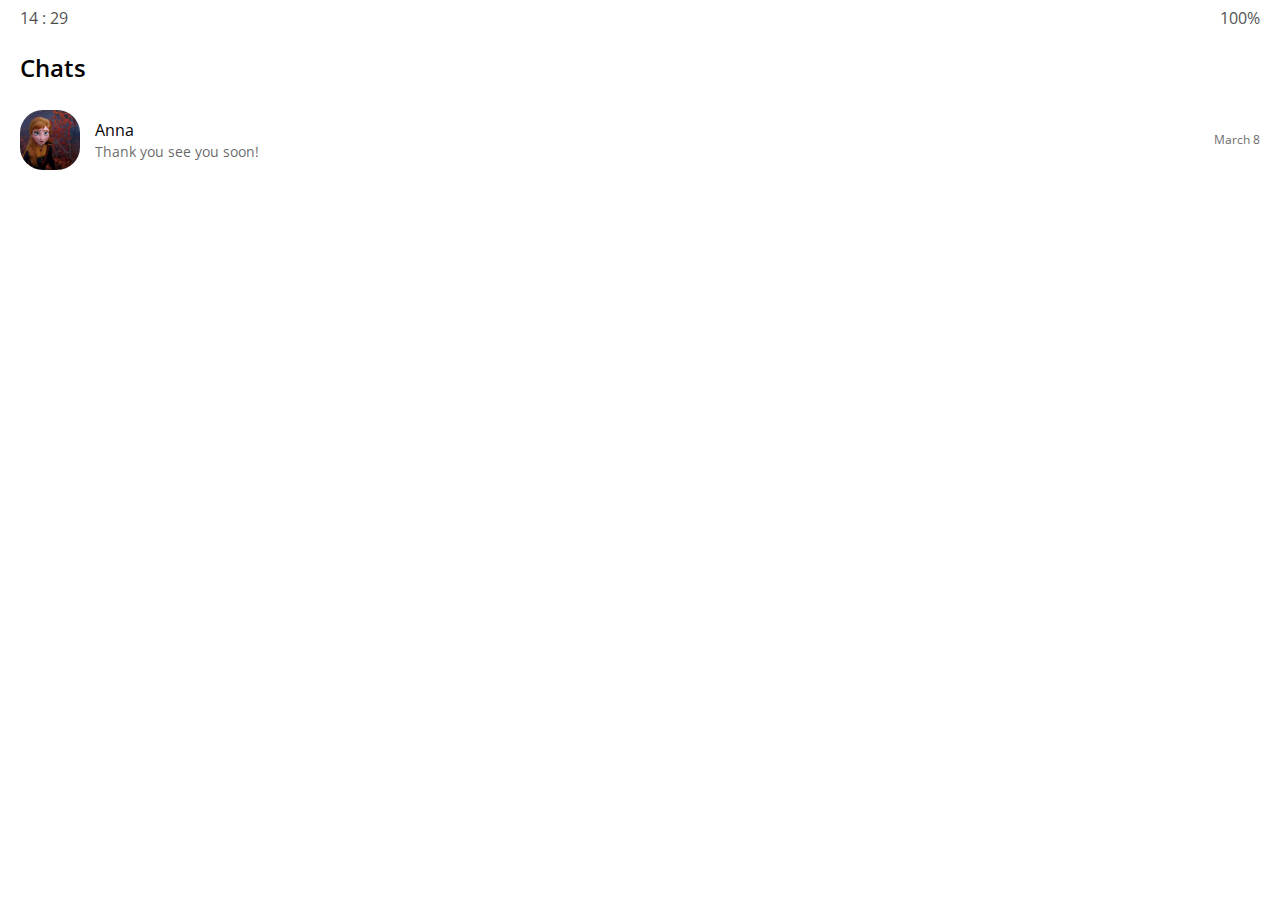
<file: index.html>
<!DOCTYPE html>
<html lang="en">
  <head>
    <meta charset="UTF-8" />
    <meta name="viewport" content="width=device-width, initial-scale=1.0" />
    <meta http-equiv="X-UA-Compatible" content="ie=edge" />
    <link
      rel="stylesheet"
      href="https://use.fontawesome.com/releases/v5.7.2/css/all.css"
      integrity="sha384-fnmOCqbTlWIlj8LyTjo7mOUStjsKC4pOpQbqyi7RrhN7udi9RwhKkMHpvLbHG9Sr"
      crossorigin="anonymous"
    />
    <link rel="stylesheet" href="css/styles.css" />
    <title>Chats | Kakao Clone</title>
  </head>
  <body>
    <div class="status-bar">
      <div class="status-bar__column">
        <span class="status-bar__clock">12:00 </span>
      </div>
      <div class="status-bar__column">
        <i class="fas fa-clock"></i>
        <i class="fas fa-volume-mute"></i>
        <i class="fas fa-wifi"></i>
        <span class="status-bar__battery-level">100%</span>
        <i class="fas fa-battery-full"></i>
      </div>
    </div>
    <header class="header">
        <div class="header__header-column">
            <h1 class="header__title">Chats</h1>
        </div>
        <div class="header__header-column">
            <span class="header__icon">
                <i class="fas fa-search"></i>
            </span>
            <span class="header__icon">
                <i class="far fa-comment"></i>
            </span>
            <span class="header__icon">
                <a href="settings.html">
                    <i class="fas fa-cog"></i>
                </a>
            </span>
        </div>
    </header>
    <main class="chats">
        <ul class="chats__list">
          <li class="chats__chat chat">
            <a href="chat.html">
                <div class="chats__chat friend friend--lg">
                    <div class="friend__column">
                      <img src="images/avatar.jpg" class="m-avatar friend__avatar" />
                      <div class="friend__content">
                        <span class="friend__name">
                          Anna
                        </span>
                        <span class="friend__bottom-text">
                            Thank you see you soon!
                        </span>
                      </div>
                    </div>
                    <div class="friend__column">
                      <span class="chat__timestamp">
                        March 8
                    </span>
                   
                  </div>
              </div>
              
            </a>
          </li>
        </ul>
      </main>
    <nav class="nav">
        <ul class="nav__list">
          <li class="nav__list-item">
            <a href="friends.html" class="nav__list-link">
              <i class="far fa-user"></i
            ></a>
          </li>
          <li class="nav__list-item">
            <a href="index.html" class="nav__list-link">
              <div class="nav__badge">8</div>
              <i class="fas fa-comment"></i>
            </a>
          </li>
          <li class="nav__list-item">
            <a href="find.html" class="nav__list-link">
              <i class="fas fa-search"></i>
            </a>
          </li>
          <li class="nav__list-item">
            <a href="todo.html" class="nav__list-link">
              <i class="fas fa-ellipsis-h"></i>
            </a>
          </li>
        </ul>
      </nav>
      
     <script type="text/javascript" src="miniclock.js"></script>
  </body>
</html>
</file>
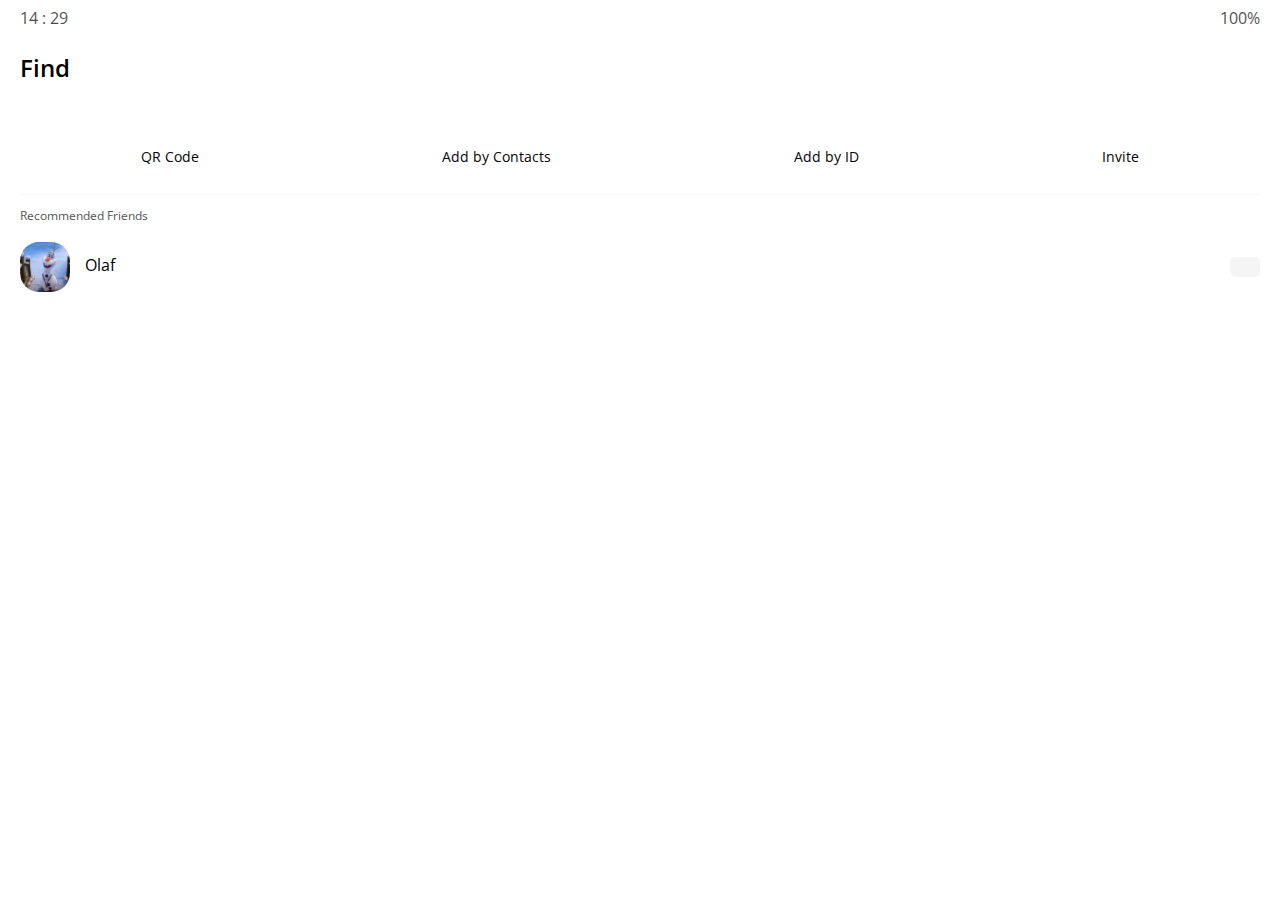
<file: find.html>
<!DOCTYPE html>
<html lang="en">
  <head>
    <meta charset="UTF-8" />
    <meta name="viewport" content="width=device-width, initial-scale=1.0" />
    <meta http-equiv="X-UA-Compatible" content="ie=edge" />
    <link
      rel="stylesheet"
      href="https://use.fontawesome.com/releases/v5.7.2/css/all.css"
      integrity="sha384-fnmOCqbTlWIlj8LyTjo7mOUStjsKC4pOpQbqyi7RrhN7udi9RwhKkMHpvLbHG9Sr"
      crossorigin="anonymous"
    />
    <link rel="stylesheet" href="css/styles.css" />
    <title>Find | Kakao Clone</title>
  </head>
  <body>
    <div class="status-bar">
      <div class="status-bar__column">
        <span class="status-bar__clock">12:00 </span>
      </div>
      <div class="status-bar__column">
        <i class="fas fa-clock"></i>
        <i class="fas fa-volume-mute"></i>
        <i class="fas fa-wifi"></i>
        <span class="status-bar__battery-level">100%</span>
        <i class="fas fa-battery-full"></i>
      </div>
    </div>
    <header class="header">
      <div class="header__header-column">
        <h1 class="header__title">Find</h1>
      </div>
      <div class="header__header-column">
        <span class="header__icon">
          <i class="fas fa-search"></i>
        </span>
        
        <span class="header__icon">
            <a href="settings.html">
                <i class="fas fa-cog"></i>
            </a>
        </span>
      </div>
    </header>
    <main class="find">
        <header class="find__header">
          <ul class="find__header-list">
            <li class="find__header-btn header-btn">
              <span class="header-btn__icon">
                <i class="fas fa-qrcode fa-2x"></i>
              </span>
              <span class="header-btn__title">
                QR Code
              </span>
            </li>
            <li class="find__header-btn header-btn">
              <span class="header-btn__icon">
                <i class="fas fa-user-plus fa-2x"></i>
              </span>
              <span class="header-btn__title">
                Add by Contacts
              </span>
            </li>
            <li class="find__header-btn header-btn">
              <span class="header-btn__icon">
                <i class="fas fa-passport fa-2x"></i>
              </span>
              <span class="header-btn__title">
                Add by ID
              </span>
            </li>
            <li class="find__header-btn header-btn">
              <span class="header-btn__icon">
                <i class="far fa-envelope fa-2x"></i>
              </span>
              <span class="header-btn__title">
                Invite
              </span>
            </li>
          </ul>
        </header>
        <ul class="find__recommended">
          <h5 class="find__title">
            Recommended Friends
          </h5>
          <li class="find__friend friend friend--lg">
            <div class="friend__column">
              <img src="images/2.png" class="friend__avatar" />
              <div class="friend__content">
                <span class="friend__name">
                  Olaf
                </span>
              </div>
            </div>
            <div class="friend__column">
              <div class="friend__add-btn">
                <i class="fas fa-user-plus"></i>
              </div>
            </div>
          </li>
        </ul>
      </main>
    <nav class="nav">
      <ul class="nav__list">
        <li class="nav__list-item">
          <a href="friends.html" class="nav__list-link">
            <i class="far fa-user"></i
          ></a>
        </li>
        <li class="nav__list-item">
          <a href="index.html" class="nav__list-link">
            <i class="far fa-comment"></i>
          </a>
        </li>
        <li class="nav__list-item">
          <a href="find.html" class="nav__list-link">
            <i class="fas fa-search"></i>
          </a>
        </li>
        <li class="nav__list-item">
          <a href="todo.html" class="nav__list-link">
            <i class="fas fa-ellipsis-h"></i>
          </a>
        </li>
      </ul>
    </nav>
    <script type="text/javascript" src="miniclock.js"></script>
  </body>
</html>
</file>
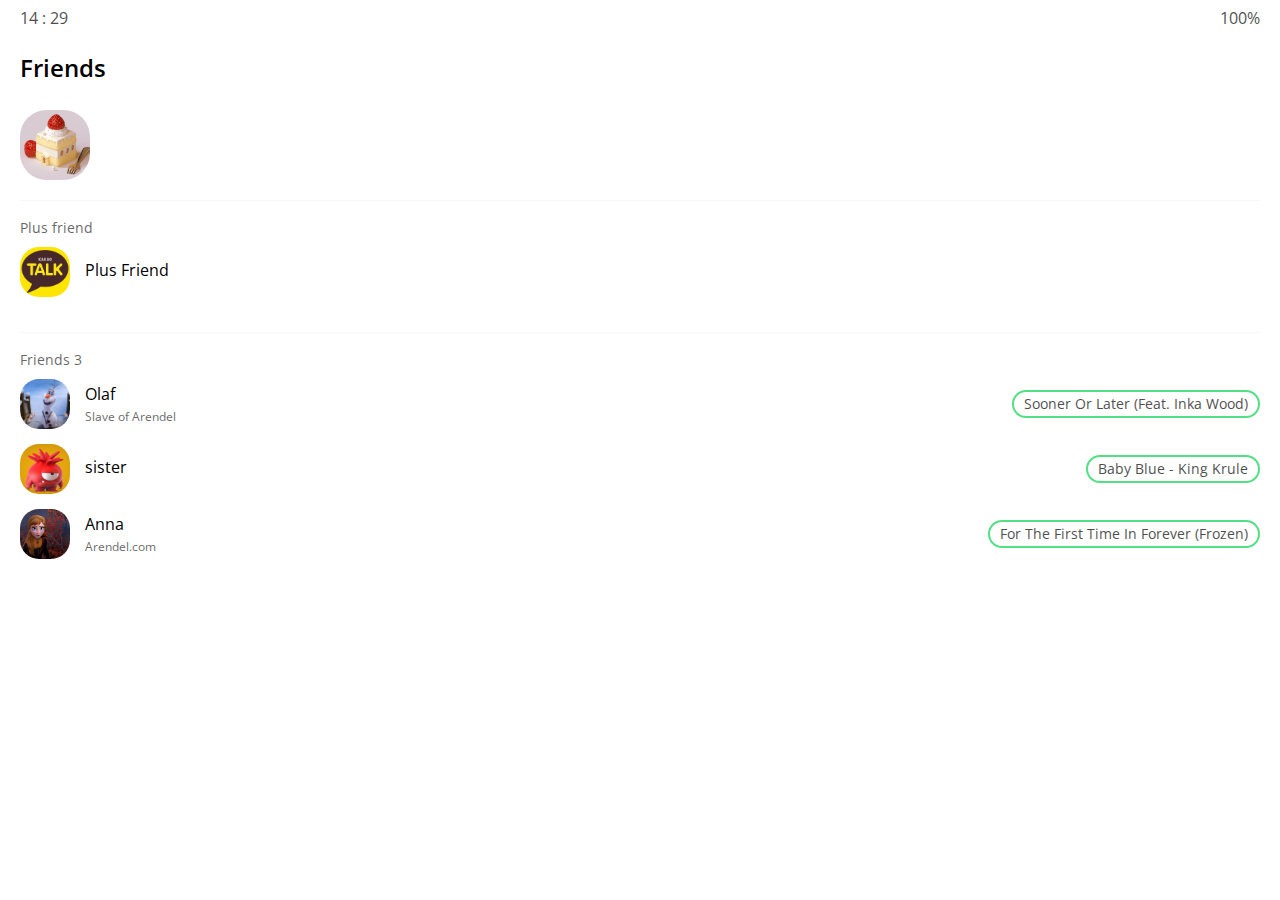
<file: friends.html>
<!DOCTYPE html>
<html lang="en">
  <head>
    <meta charset="UTF-8" />
    <meta name="viewport" content="width=device-width, initial-scale=1.0" />
    <meta http-equiv="X-UA-Compatible" content="ie=edge" />
    <link
      rel="stylesheet"
      href="https://use.fontawesome.com/releases/v5.7.2/css/all.css"
      integrity="sha384-fnmOCqbTlWIlj8LyTjo7mOUStjsKC4pOpQbqyi7RrhN7udi9RwhKkMHpvLbHG9Sr"
      crossorigin="anonymous"
    />
    <link rel="stylesheet" href="css/styles.css" />
    <title>Friends | Kakao Clone</title>
  </head>
  <body>
    <div class="status-bar">
      <div class="status-bar__column">
        <span class="status-bar__clock">12:00 </span>
      </div>
      <div class="status-bar__column">
        <i class="fas fa-clock"></i>
        <i class="fas fa-volume-mute"></i>
        <i class="fas fa-wifi"></i>
        <span class="status-bar__battery-level">100%</span>
        <i class="fas fa-battery-full"></i>
      </div>
    </div>
    <header class="header">
      <div class="header__header-column">
        <h1 class="header__title">Friends</h1>
      </div>
      <div class="header__header-column">
        <span class="header__icon">
          <i class="fas fa-search"></i>
        </span>
        
        <span class="header__icon">
            <a href="settings.html">
                <i class="fas fa-cog"></i>
            </a>
        </span>
      </div>
    </header>
    <main class="friends">
        <header class="friends__header">
          <div class="friends__friend friend">
            <div class="friend__column">
              <img src="images/1.png" class="g-avatar friend__avatar" />
              <div class="friend__content">
                <span class="friend__name">





                </span>
                <span class="friend__status">






                </span>
              </div>
            </div>
          </div>
        </header>
        <div class="friends__plus">
          <h5 class="friends__title">Plus friend</h5>
          <div class="friends__friend friend">
            <div class="friend__column">
                <img src="images/9.png" class="friend__avatar" />
              <div class="friend__content">
                <span class="friend__name">
                  Plus Friend
                </span>
              </div>
            </div>
          </div>
        </div>
        <ul class="friends__list">
          <h5 class="friends__title">Friends 3</h5>

          <a href = "olaf.html">
          <li class="friends__friend friend friend--lg">
            <div class="friend__column">
              <img src="images/2.png" class="friend__avatar" />
              <div class="friend__content">
                <span class="friend__name"> Olaf </span>
                <span class="friend__status">
                  Slave of Arendel
                </span>
              </div>
            </div>
            <div class="friend__column">
              <div class="friend__now-listening">
                <span>
                  Sooner Or Later (Feat. Inka Wood)
                  <i class="fas fa-play"></i>
                </span>
          
              </div>
            </div>
          </li>
          </a>

        

        <a href="sister.html">
          <li class="friends__friend friend friend--lg">
              <div class="friend__column">
                <img src="images/7.jpeg" class="friend__avatar" />
                <div class="friend__content">
                  <span class="friend__name"> sister </span>
                  <span class="friend__status">
                    
                  </span>
                </div>
              </div>
              <div class="friend__column">
                <div class="friend__now-listening">
                  <span>
                    Baby Blue - King Krule
                    <i class="fas fa-play"></i>
                  </span>
            
                </div>
              </div>
            </li>
          </a>


          <a href = "chat.html">
            <li class="friends__friend friend friend--lg">
                <div class="friend__column">
                  <img src="images/avatar.jpg" class="friend__avatar" />
                  <div class="friend__content">
                    <span class="friend__name"> Anna </span>
                    <span class="friend__status">
                      Arendel.com
                    </span>
                  </div>
                </div>
                <div class="friend__column">
                  <div class="friend__now-listening">
                    <span>
                      For The First Time In Forever (Frozen)
                      <i class="fas fa-play"></i>
                    </span>
              
                  </div>
                </div>
              </li>
            </a>
        </ul>
      </main>
    <nav class="nav">
      <ul class="nav__list">
        <li class="nav__list-item">
          <a href="friends.html" class="nav__list-link">
            <i class="fas fa-user"></i
          ></a>
        </li>
        <li class="nav__list-item">
          <a href="index.html" class="nav__list-link">
            <i class="far fa-comment"></i>
          </a>
        </li>
        <li class="nav__list-item">
          <a href="find.html" class="nav__list-link">
            <i class="fas fa-search"></i>
          </a>
        </li>
        <li class="nav__list-item">
          <a href="todo.html" class="nav__list-link">
            <i class="fas fa-ellipsis-h"></i>
          </a>
        </li>
      </ul>
    </nav>
     <script type="text/javascript" src="another.js"></script>
    
  </body>
</html>
</file>
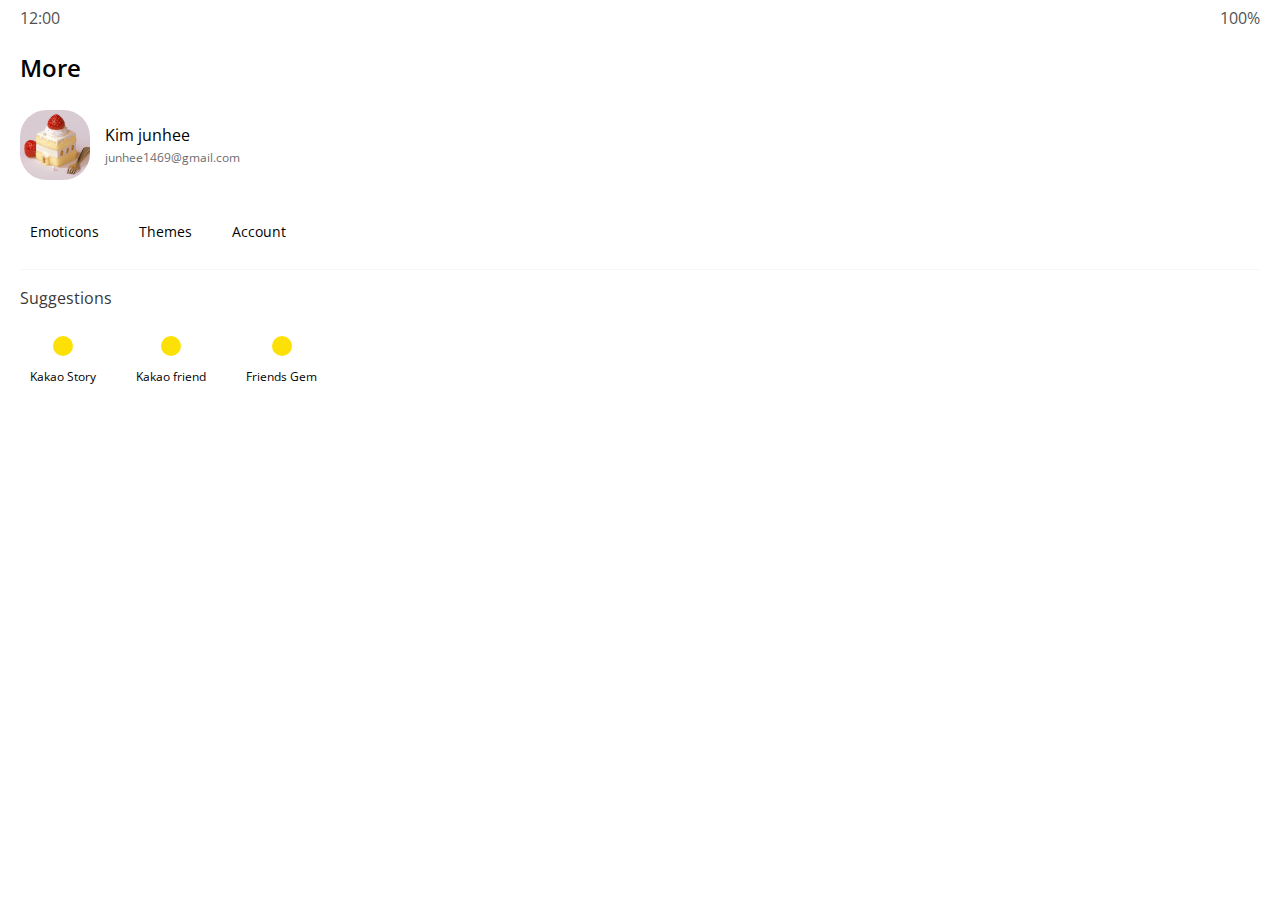
<file: more.html>
<!DOCTYPE html>
<html lang="en">
  <head>
    <meta charset="UTF-8" />
    <meta name="viewport" content="width=device-width, initial-scale=1.0" />
    <meta http-equiv="X-UA-Compatible" content="ie=edge" />
    <link
      rel="stylesheet"
      href="https://use.fontawesome.com/releases/v5.7.2/css/all.css"
      integrity="sha384-fnmOCqbTlWIlj8LyTjo7mOUStjsKC4pOpQbqyi7RrhN7udi9RwhKkMHpvLbHG9Sr"
      crossorigin="anonymous"
    />
    <link rel="stylesheet" href="css/styles.css" />
    <title>More | Kakao Clone</title>
  </head>
  <body>
    <div class="status-bar">
      <div class="status-bar__column">
        <span class="status-bar__clock">12:00 </span>
      </div>
      <div class="status-bar__column">
        <i class="fas fa-clock"></i>
        <i class="fas fa-volume-mute"></i>
        <i class="fas fa-wifi"></i>
        <span class="status-bar__battery-level">100%</span>
        <i class="fas fa-battery-full"></i>
      </div>
    </div>
    <header class="header">
      <div class="header__header-column">
        <h1 class="header__title">More</h1>
      </div>
      <div class="header__header-column">
        <span class="header__icon">
          <i class="fas fa-search"></i>
        </span>
        <span class="header__icon">
            <i class="fas fa-qrcode"></i>
        </span>
        <span class="header__icon">
            <a href="settings.html">
                <i class="fas fa-cog"></i>
            </a>
        </span>
      </div>
    </header>
    <main class="more">
        <header class="more__header">
          <div class="friends__friend friend friend--lg">
            <div class="friend__column">
              <img src="images/1.png" class="g-avatar friend__avatar" />
              <div class="friend__content">
                <span class="friend__name">
                  Kim junhee
                </span>
                <span class="friend__status">
                  junhee1469@gmail.com
                </span>
              </div>
            </div>
            <div class="friend__column">
              <i class="far fa-comment-alt fa-2x"></i>
            </div>
          </div>
          <ul class="more__btn-list">
            <li class="more__btn">
              <span class="more__btn-icon">
                <i class="far fa-smile fa-2x"></i>
              </span>
              <span class="more__btn-title">
                Emoticons
              </span>
            </li>
            <li class="more__btn">
              <span class="more__btn-icon">
                <i class="fas fa-brush fa-2x"></i>
              </span>
              <span class="more__btn-title">
                Themes
              </span>
            </li>
            <li class="more__btn">
              <span class="more__btn-icon">
                <i class="fab fa-kickstarter-k fa-2x"></i>
              </span>
              <span class="more__btn-title">
                Account
              </span>
            </li>
          </ul>
        </header>
        <section class="more__suggestions">
          <h5 class="more__title">Suggestions</h5>
          <ul class="more__suggestions-list">
            <li class="more__suggestion suggestion">
              <span class="suggestion__icon">
                <i class="fas fa-quote-right "></i>
              </span>
              <span class="suggestion__title">Kakao Story</span>
            </li>
            <li class="more__suggestion suggestion">
              <span class="suggestion__icon">
                <i class="fas fa-beer fa-2x"></i>
              </span>
              <span class="suggestion__title">Kakao friend</span>
            </li>
            <li class="more__suggestion suggestion">
              <span class="suggestion__icon">
                <i class="fas fa-gamepad fa-2x"></i>
              </span>
              <span class="suggestion__title">Friends Gem</span>
            </li>
          </ul>
        </section>
      </main>
    <nav class="nav">
      <ul class="nav__list">
        <li class="nav__list-item">
          <a href="friends.html" class="nav__list-link">
            <i class="far fa-user"></i
          ></a>
        </li>
        <li class="nav__list-item">
          <a href="index.html" class="nav__list-link">
            <i class="far fa-comment"></i>
          </a>
        </li>
        <li class="nav__list-item">
          <a href="find.html" class="nav__list-link">
            <i class="fas fa-search"></i>
          </a>
        </li>
        <li class="nav__list-item">
          <a href="todo.html" class="nav__list-link">
            <i class="fas fa-ellipsis-h"></i>
          </a>
        </li>
      </ul>
    </nav>
    
  </body>
</html>
</file>
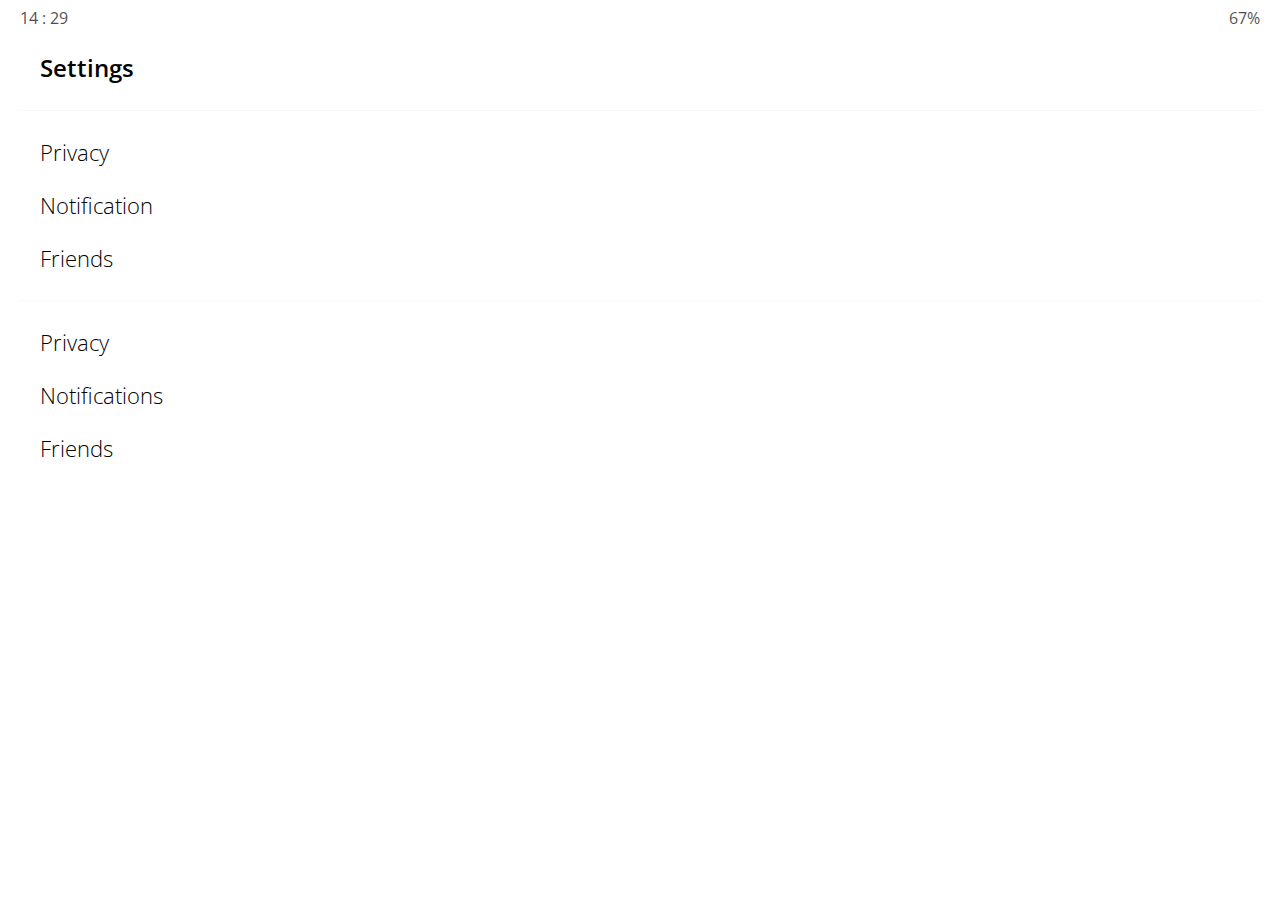
<file: settings.html>
<!DOCTYPE html>
<html lang="en">
    <head>
        <meta charset="UTF-8">
        <meta name="viewport" content="width=device-width, initial-scale=1.0">
        <meta http-equiv="X-UA-Compatible" content="ie=edge">
        <link rel="stylesheet" href="css/styles.css"/>
        <link rel="stylesheet" href="https://use.fontawesome.com/releases/v5.13.0/css/all.css" integrity="sha384-Bfad6CLCknfcloXFOyFnlgtENryhrpZCe29RTifKEixXQZ38WheV+i/6YWSzkz3V" crossorigin="anonymous">
        <title>Settings | Kakao Clone</title>
    </head>
    <body>
        <div class="status-bar">
            <div class="status-bar__column">
                <span class="status-bar__clock">12:00</span>
            </div>
            <div class="status-bar__column">
                <i class="fas fa-clock"></i>
                <i class="fas fa-volume-up"></i>
                <i class="fas fa-wifi"></i>
                <span class="status-bar__battery-level">67%</span>
                <i class="fas fa-battery-three-quarters"></i>  
            </div>
        </div>


        <header class="header">
            <div class="header__header-column">
                <div class="header__back-btn">
                    <a href="more.html">
                        <i class="fas fa-arrow-left"></i>
                    </a>
                </div>
                <h1 class="header__title">Settings</h1>
            </div>
            <div class="header__header-column">
                <span class="header__icon">
                    <i class="fas fa-search"></i>
                </span>
            </div>
        </header>
        <main class="settings">
            <section class="settings__sections">
                <ul class="settings__list">
                    <li class="settings__setting">
                        <span class="settings__icon">
                            <i class="fas fa-lock"></i>
                        </span>
                        <span class="settings__title">Privacy</span>
                    </li>
                    <li class="settings__setting">
                        <span class="settings__icon">
                            <i class="far fa-bell"></i>
                        </span>
                        <span class="settings__title">Notification</span>
                    </li>
                    <li class="settings__setting">
                        <span class="settings__icon">
                            <i class="far fa-user"></i>
                        </span>
                        <span class="settings__title">Friends</span>
                    </li>
                </ul>
            </section>
            <section class="settings__sections">
                    <ul class="settings__list">
                      <li class="settings__setting">
                        <span class="settings__icon"><i class="fas fa-lock"></i> </span>
                        <span class="settings__title">Privacy</span>
                      </li>
                      <li class="settings__setting">
                        <span class="settings__icon">
                          <i class="far fa-bell"></i>
                        </span>
                        <span class="settings__title">Notifications</span>
                      </li>
                      <li class="settings__setting">
                        <span class="settings__icon">
                          <i class="far fa-user"></i>
                        </span>
                        <span class="settings__title">Friends</span>
                      </li>
                    </ul>
                  </section>
        </main>
        <script type="text/javascript" src="miniclock.js"></script>
    </body>
</html>
</file>
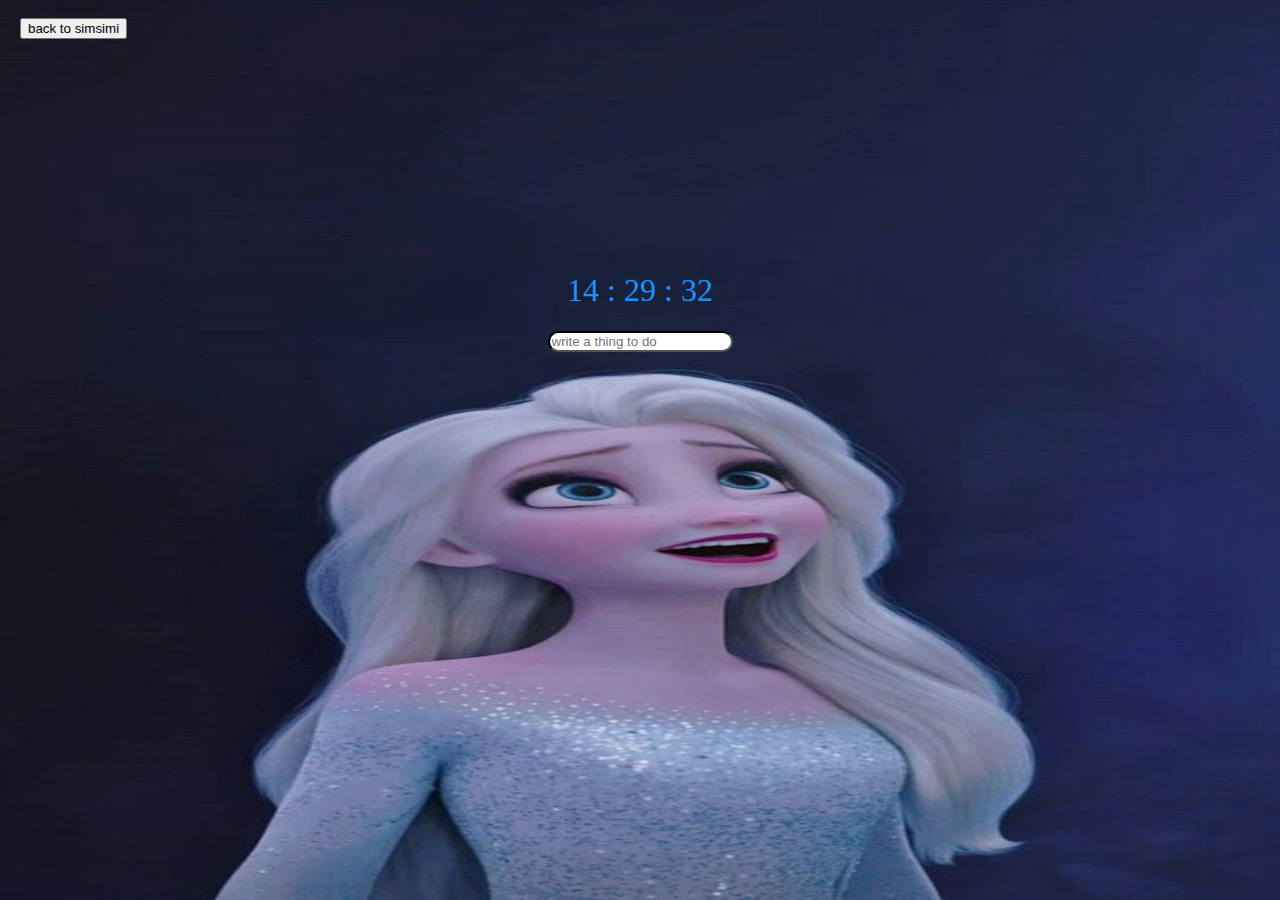
<file: todo.html>
<!DOCTYPE html>
<html lang="en">
<head>
    <meta charset="UTF-8">
    <meta name="viewport" content="width=device-width, initial-scale=1.0">
    <meta http-equiv="X-UA-Compatible" content="ie=edge">
    <link rel="stylesheet" href="css/index.css"/>
    <link rel="stylesheet" href="https://stackpath.bootstrapcdn.com/bootstrap/4.5.0/css/bootstrap.min.css" integrity="sha384-9aIt2nRpC12Uk9gS9baDl411NQApFmC26EwAOH8WgZl5MYYxFfc+NcPb1dKGj7Sk" crossorigin="anonymous">
    <title>Document</title>
</head>
<body>
    <div class="box" style="position:relative">
        <a href = "index.html"><button type="button" class="btn btn-light" style="position:absolute; top:10px; left:20px;">back to simsimi</button></a>
    </div>
    
    <div class="box">
        <div class="js-clock">
            <h1>00:00</h1>
        </div>
        <form class="js-form form">
            <input type="text" placeholder="what is your name?"/>
        </form>
        <h4 class="js-greetings greetings"></h4>
    
        <form class="js-toDoForm">
            <input type="text" placeholder="write a thing to do" />
        </form>
        <div class="little">
            
        </div>
        <ul class="js-toDoList">
        
        </ul>
        
    </div>
    <div class="box">
        
    </div>
    <div class="box" style="height=30%">
        <span class="js-weather"></span>
        
    </div>
    
    
    <script type="text/javascript" src="clock.js"></script>
    <script type="text/javascript" src="greeting.js"></script>
    <script type="text/javascript" src="todo.js"></script>
    <script type="text/javascript" src="bg.js"></script>
    <script type="text/javascript" src="weather.js"></script>
</body>
</html>
</file>
<file: css/index.css>
body,
html {
	width: 100%;
	height: 100%;
	display: flex;
	justify-content: center;
	align-items: center;
	flex-direction: column;
}
.box {
	width: 100%;
	height: 25%;
	display: flex;
	justify-content: center;
	align-items: center;
	flex-direction: column;
}

h1 {
	color: dodgerblue;
	font-weight: 100;
	font-family: cursive;
	transition: color 0.5s ease-in-out;
}

h4 {
	font-weight: 100;
	color: snow;
}

.btn {
	cursor: pointer;
}
input {
	border-radius: 20px;
	border-color: black;
}

body {
	color: darkgrey;
}

.clicked {
	color: #7f8c8d;
}

.form,
.greetings {
	display: none;
}

.showing {
	display: block;
	font-family: monospace;
	font-weight: 200;
	animation: function 3s;
}

@keyframes function {
	0% {
		color: lawngreen;
	}
	100% {
		color: snow;
	}
}

.invisible {
	display: none;
}

@keyframes fadeIn {
	from {
		opacity: 0;
	}
	to {
		opacity: 1;
	}
}

.bgImage {
	position: absolute;
	top: 0;
	left: 0;
	width: 100%;
	height: 100%;
	z-index: -1;
	animation: fadeIn 0.6s linear;
}

.span-deco {
	color: snow;
	font-family: sans-serif;
	font-weight: 100;
	display: flex;
	justify-content: center;
	align-items: center;
}
.js-weather {
	font-size: 20px;
	font-family: sans-serif;
	color: white;
	font-weight: 200;
}
.little {
	height: 20%;
}
ul {
	padding: 0;
	width: 40%;
}
.li_pre {
	width: 100%;
	padding: 0;
	display: flex;
	justify-content: space-between;
	align-items: center;
}
</file>
<file: css/styles.css>
@import url("https://fonts.googleapis.com/css?family=Open+Sans:300:400,600");
@import "reset.css";
@import "status-bar.css";
@import "header.css";
@import "nav-bar.css";
@import "friend.css";
@import "friends.css";
@import "find.css";
@import "more.css";
@import "settings.css";
@import "chat.css";
@import "mobile.css";


* {
  box-sizing: border-box;
}

body {
  background-color: white;
  padding: 10px 20px;
  color: #020202;
  font-family: "Open Sans", -apple-system, BlinkMacSystemFont, "Segoe UI",
    Roboto, Oxygen, Ubuntu, Cantarell, "Helvetica Neue", sans-serif;
}

a {
    color: inherit;
    text-decoration: none;
}

@keyframes fadeIn {
    from {
      opacity: 0;
      transform: translateY(50px);
    }
    to {
      opacity: 1;
      transform: none;
    }
  }
  
  main {
    animation: fadeIn 0.5s ease-in-out;
  }
</file>
